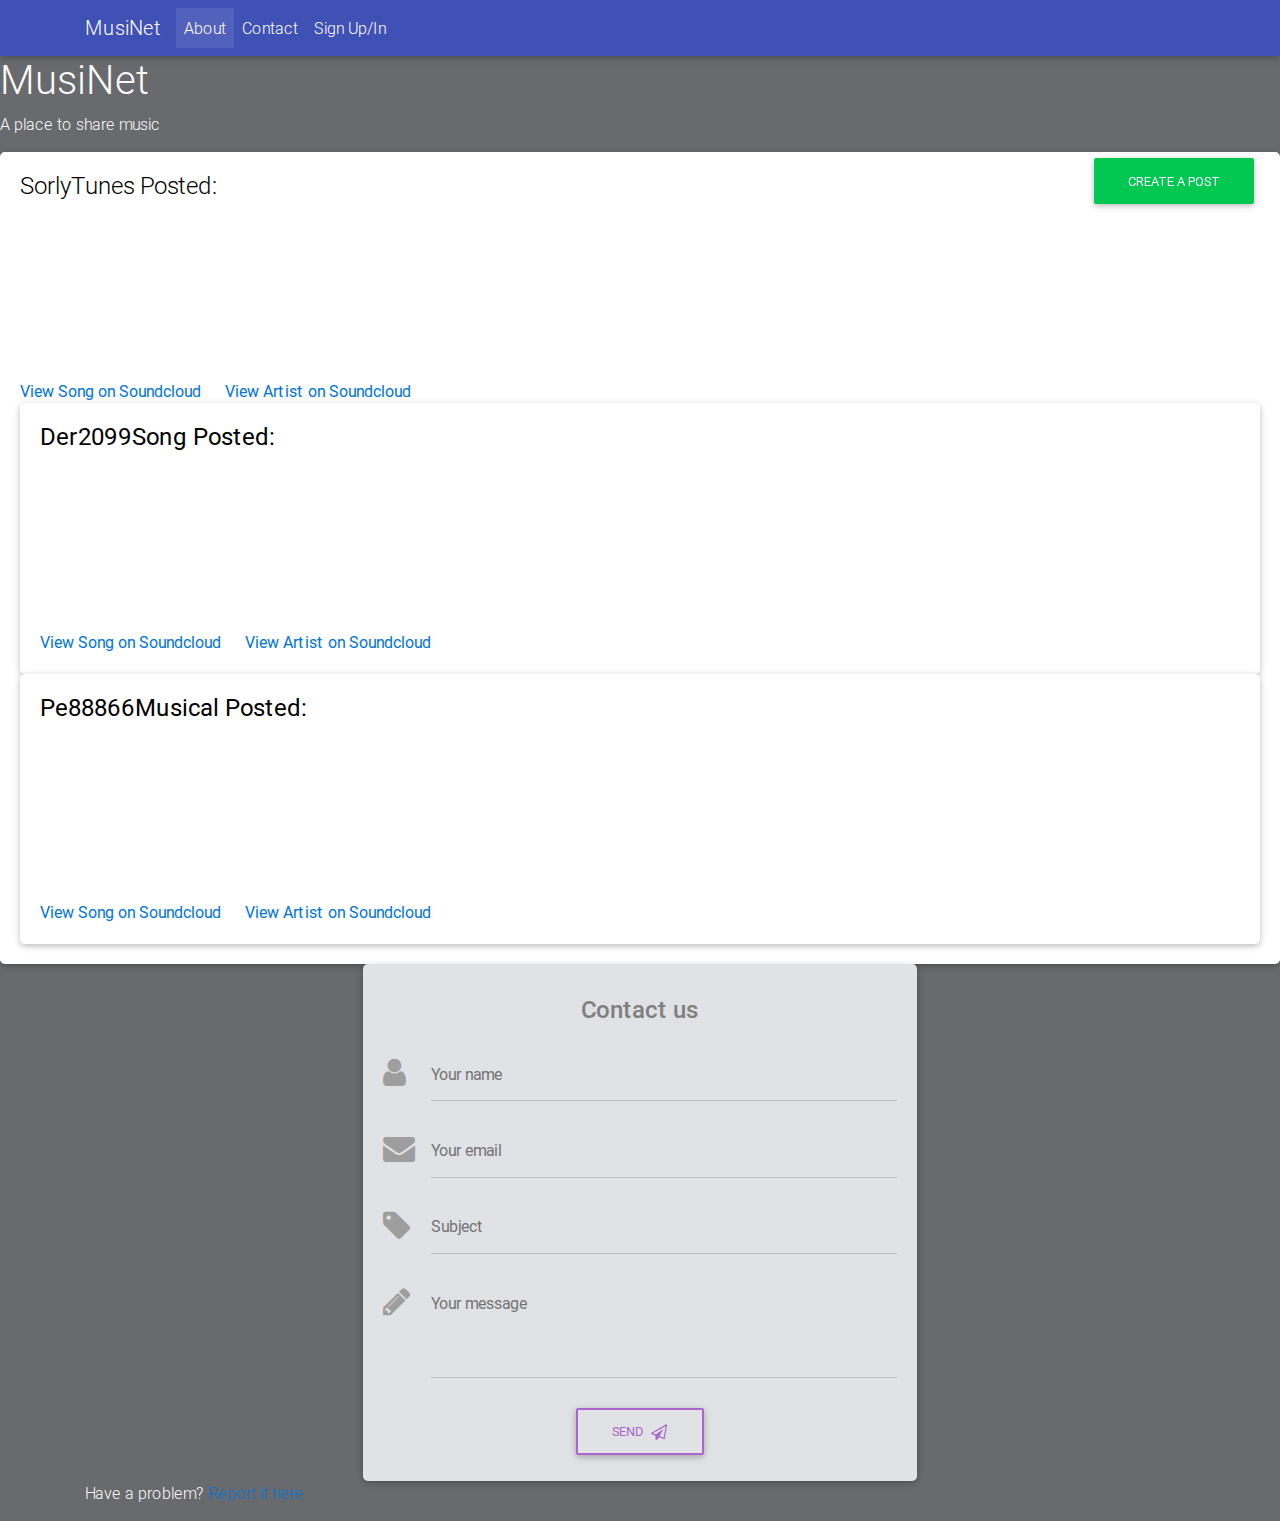
<file: index.html>
<!DOCTYPE html>
<html>
<head>
	<head>
    <meta charset="utf-8">
    <meta name="viewport" content="width=device-width, initial-scale=1, shrink-to-fit=no">
    <meta http-equiv="x-ua-compatible" content="ie=edge">
    <title>MusiNet</title>
    <!-- Font Awesome -->
    <link rel="stylesheet" href="https://maxcdn.bootstrapcdn.com/font-awesome/4.7.0/css/font-awesome.min.css">
    <!-- Bootstrap core CSS -->
    <link href="css/bootstrap.min.css" rel="stylesheet">
    <!-- Material Design Bootstrap -->
    <link href="css/mdb.min.css" rel="stylesheet">
    <!-- Your custom styles (optional) -->
    <link href="css/style.css" rel="stylesheet">
</head>
<body>
<!--Main Navigation-->
    <header>

        <!--Navbar-->
        <nav class="navbar navbar-expand-lg navbar-dark indigo" id="navbarcolor">
            <div class="container">

                <!-- Navbar brand -->
                <a class="navbar-brand" href="index.html">MusiNet</a>

                <!-- Collapse button -->
                <button class="navbar-toggler" type="button" data-toggle="collapse" data-target="#navbarSupportedContent" aria-controls="navbarSupportedContent"
                    aria-expanded="false" aria-label="Toggle navigation"><span class="navbar-toggler-icon"></span></button>

                <!-- Collapsible content -->
                <div class="collapse navbar-collapse" id="navbarSupportedContent">

                    <!-- Links -->
                    <ul class="navbar-nav mr-auto">
                        <li class="nav-item active">
                            <a class="nav-link" href="about.html">About <span class="sr-only">(current)</span></a>
                        </li>
                        <li class="nav-item">
                            <a class="nav-link" href="#contact">Contact<span class="sr-only">(current)</span></a>
                        </li>

                        

                        <li class="nav-item">
                            <a class="nav-link" href="signup.html">Sign Up/In<span class="sr-only">(current)</span></a>
                        </li>

                            </div>
                        </li>

                    </ul>
                    <!-- Links -->

                    
                </div>
                <!-- Collapsible content -->

            </div>
        </nav>
        <!--/.Navbar-->

    </header>
    <!--Main Navigation-->
<!--/.Navbar blue color-->
<h1>MusiNet</h1>
<p>A place to share music</p>
<!-- Indicates a successful or positive action -->
<a href="postcreate.html"><button type="button" class="btn btn-success btnpos">Create a Post</button></a>
<!--Panel-->
<div class="card card-body" id="text1">
    <h4 class="card-title">SorlyTunes Posted:</h4>
   <iframe class="card-text" width="100%" height="166" scrolling="no" frameborder="no" src="https://w.soundcloud.com/player/?url=https%3A//api.soundcloud.com/tracks/305213246&color=%23e691d9&auto_play=false&hide_related=false&show_comments=true&show_user=true&show_reposts=false&show_teaser=true"></iframe>
    <div class="flex-row">
        <a href="https://soundcloud.com/ujico/pixelgalaxy" class="card-link">View Song on Soundcloud</a>
        <a href="https://soundcloud.com/ujico" class="card-link">View Artist on Soundcloud</a>
    </div>

    <div class="card card-body" id="text1">
    <h4 class="card-title">Der2099Song Posted:</h4>
   <iframe class="card-text" width="100%" height="166" scrolling="no" frameborder="no" allow="autoplay" src="https://w.soundcloud.com/player/?url=https%3A//api.soundcloud.com/tracks/193331189&color=%23baf305&auto_play=false&hide_related=false&show_comments=true&show_user=true&show_reposts=false&show_teaser=true"></iframe>
    <div class="flex-row">
        <a href="https://soundcloud.com/meganeko/2-milkshake" class="card-link">View Song on Soundcloud</a>
        <a href="https://soundcloud.com/meganeko" class="card-link">View Artist on Soundcloud</a>
    </div>
</div>
 <div class="card card-body" id="text1">
    <h4 class="card-title">Pe88866Musical Posted:</h4>
   <iframe width="100%" height="166" scrolling="no" frameborder="no" allow="autoplay" src="https://w.soundcloud.com/player/?url=https%3A//api.soundcloud.com/tracks/253186010&color=%233c7474&auto_play=false&hide_related=false&show_comments=true&show_user=true&show_reposts=false&show_teaser=true"></iframe>
    <div class="flex-row">
        <a href="https://soundcloud.com/meganeko/tak-pae-ki-meganeko-remix" class="card-link">View Song on Soundcloud</a>
        <a href="https://soundcloud.com/meganeko" class="card-link">View Artist on Soundcloud</a>
    </div>
</div>

</div>
</div>

<!--/.Panel-->
 <!-- SCRIPTS -->
    <!-- JQuery -->
    <script type="text/javascript" src="js/jquery-3.2.1.min.js"></script>
    <!-- Bootstrap tooltips -->
    <script type="text/javascript" src="js/popper.min.js"></script>
    <!-- Bootstrap core JavaScript -->
    <script type="text/javascript" src="js/bootstrap.min.js"></script>
    <!-- MDB core JavaScript -->
    <script type="text/javascript" src="js/mdb.min.js"></script> 



<div class="container" id="curve">
  <div class="row">
    <div class="col">
      
    </div>
    <div class="card card-body cardcolor" id="text1">
    <h4 class="card-title"></h4>

   <!-- Material form contact -->
<a name="contact"><form class="contactform"> 
    <p class="h4 text-center mb-4" id="contactus">Contact us</p>

    <!-- Material input text -->
    <div class="md-form">
        <i class="fa fa-user prefix grey-text"></i>
        <input type="text" id="materialFormContactNameEx" class="form-control">
        <label for="materialFormContactNameEx">Your name</label>
    </div>

    <!-- Material input email -->
    <div class="md-form">
        <i class="fa fa-envelope prefix grey-text"></i>
        <input type="email" id="materialFormContactEmailEx" class="form-control">
        <label for="materialFormContactEmailEx">Your email</label>
    </div>
    
    <!-- Material input subject -->
    <div class="md-form">
        <i class="fa fa-tag prefix grey-text"></i>
        <input type="text" id="materialFormContactSubjectEx" class="form-control">
        <label for="materialFormContactSubjectEx">Subject</label>
    </div>
    
    <!-- Material textarea message -->
    <div class="md-form">
        <i class="fa fa-pencil prefix grey-text"></i>
        <textarea type="text" id="materialFormContactMessageEx" class="form-control md-textarea" rows="3"></textarea>
        <label for="materialFormContactMessageEx">Your message</label>
    </div>

    <div class="text-center mt-4">
        <button class="btn btn-outline-secondary" type="submit">Send<i class="fa fa-paper-plane-o ml-2"></i></button>
    </div>
</form></a>
<!-- Material form contact -->
    </div>
    <div class="col">
      
    </div>
  </div>
    
    

   
    	<p>Have a problem? <a href="report.html">Report it here</a></p></div>

      
</body>
</html>
</file>
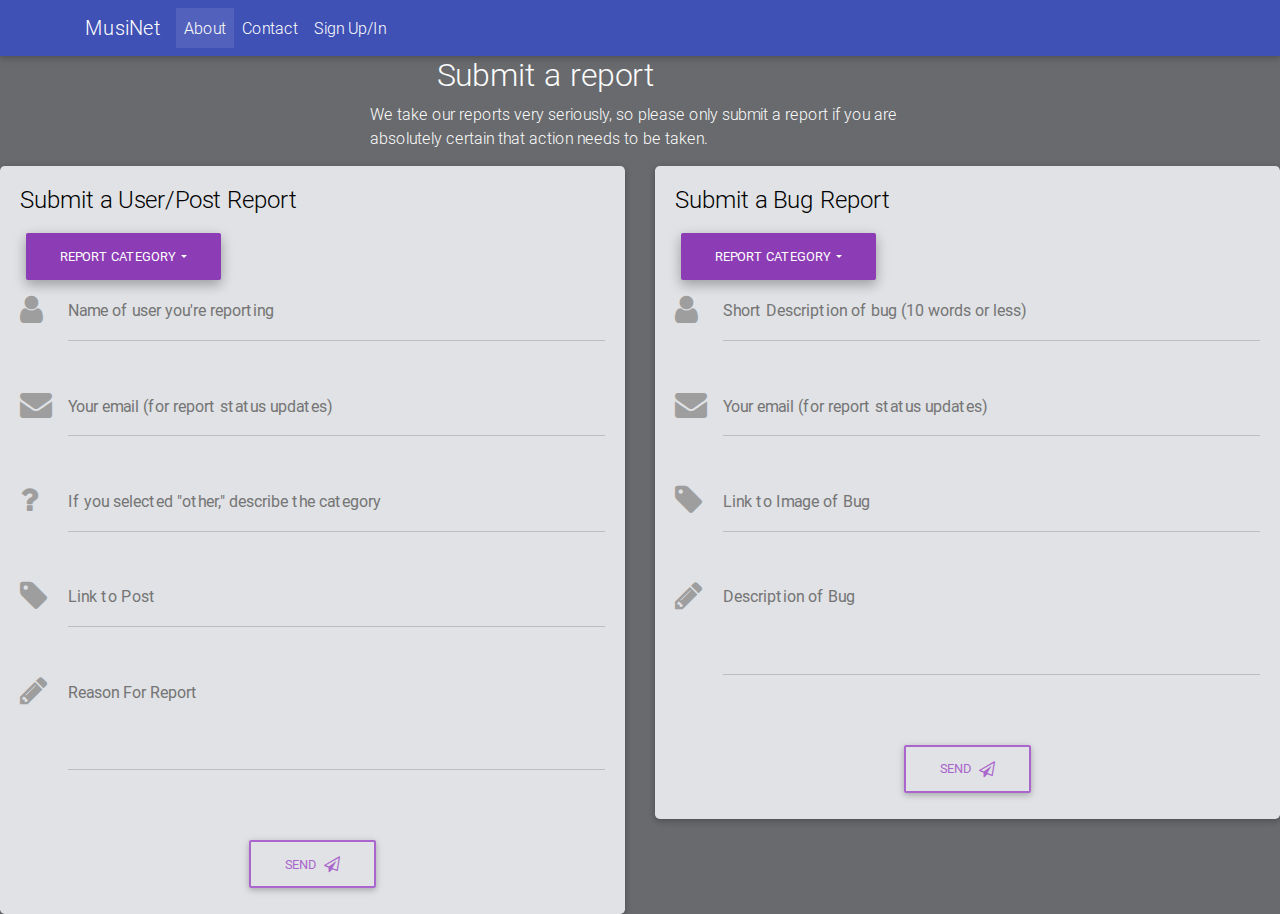
<file: report.html>
<!DOCTYPE html>
<html>
<head>
	<title></title>
	<meta charset="utf-8">
    <meta name="viewport" content="width=device-width, initial-scale=1, shrink-to-fit=no">
    <meta http-equiv="x-ua-compatible" content="ie=edge">
	    <!-- Font Awesome -->
    <link rel="stylesheet" href="https://maxcdn.bootstrapcdn.com/font-awesome/4.7.0/css/font-awesome.min.css">
    <!-- Bootstrap core CSS -->
    <link href="css/bootstrap.min.css" rel="stylesheet">
    <!-- Material Design Bootstrap -->
    <link href="css/mdb.min.css" rel="stylesheet">
    <!-- Your custom styles (optional) -->
    <link href="css/style.css" rel="stylesheet">
</head>
<body>
    <!--Main Navigation-->
    <header>

        <!--Navbar-->
        <nav class="navbar navbar-expand-lg navbar-dark indigo" id="navbarcolor">
            <div class="container">

                <!-- Navbar brand -->
                <a class="navbar-brand" href="index.html">MusiNet</a>

                <!-- Collapse button -->
                <button class="navbar-toggler" type="button" data-toggle="collapse" data-target="#navbarSupportedContent" aria-controls="navbarSupportedContent"
                    aria-expanded="false" aria-label="Toggle navigation"><span class="navbar-toggler-icon"></span></button>

                <!-- Collapsible content -->
                <div class="collapse navbar-collapse" id="navbarSupportedContent">

                    <!-- Links -->
                    <ul class="navbar-nav mr-auto">
                        <li class="nav-item active">
                            <a class="nav-link" href="about.html">About <span class="sr-only">(current)</span></a>
                        </li>
                        <li class="nav-item">
                            <a class="nav-link" href="#contact">Contact<span class="sr-only">(current)</span></a>
                        </li>

                       

                        <li class="nav-item">
                            <a class="nav-link" href="signup.html">Sign Up/In<span class="sr-only">(current)</span></a>
                        </li>

                            </div>
                        </li>

                    </ul>
                    <!-- Links -->

                    
                </div>
                <!-- Collapsible content -->

            </div>
        </nav>
        <!--/.Navbar-->
        <div class="row">
  <div class="col-sm-4"><h2></h2></div>
  <div class="col-sm-8"><h2>Submit a report</h2></div>
</div>


<div class="container">
  <div class="row">
    <div class="col">
      
    </div>
    <div class="col-6">
     <p>We take our reports very seriously, so please only submit a report if you are absolutely certain that action needs to be taken.</p>
    </div>
    <div class="col">
    
    </div>
  </div>
</div>

        
    
<!-- Columns are always 50% wide, on mobile and desktop -->
<div class="row">
  <div class="col-6"> 
    <div class="card card-body cardcolor" id="text1">
    <h4 class="card-title">Submit a User/Post Report</h4>
  <div class="dropdown show">
  <a class="btn btn-secondary dropdown-toggle" href="#" role="button" id="dropdownMenuLink" data-toggle="dropdown" aria-haspopup="true" aria-expanded="false">
    Report Category  </a>

  <div class="dropdown-menu" aria-labelledby="dropdownMenuButton">
    <a class="dropdown-item" href="#">Innapropriate Username</a>
    <a class="dropdown-item" href="#">Innapropriate Song Name</a>
    <a class="dropdown-item" href="#">Innapropriate Song Content</a>
    <a class="dropdown-item" href="#">Other</a>
  </div>
</div>


    <!-- Material input text -->
    <div class="md-form">

        <i class="fa fa-user prefix grey-text"></i>
        <input type="text" id="materialFormContactNameEx" class="form-control">
        <label for="materialFormContactNameEx">Name of user you're reporting</label>
    </div>

    <!-- Material input email -->
    <div class="md-form">
        <i class="fa fa-envelope prefix grey-text"></i>
        <input type="email" id="materialFormContactEmailEx" class="form-control">
        <label for="materialFormContactEmailEx">Your email (for report status updates)</label>
    </div>

    <!-- Material input text -->
    <div class="md-form">
        <i class="fa fa-question prefix grey-text"></i>
        <input type="text" id="materialFormContactNameEx" class="form-control">
        <label for="materialFormContactNameEx">If you selected "other," describe the category</label>
    </div>
    
    <!-- Material input subject -->
    <div class="md-form">
        <i class="fa fa-tag prefix grey-text"></i>
        <input type="text" id="materialFormContactSubjectEx" class="form-control">
        <label for="materialFormContactSubjectEx">Link to Post</label>
    </div>
    
    <!-- Material textarea message -->
    <div class="md-form">
        <i class="fa fa-pencil prefix grey-text"></i>
        <textarea type="text" id="materialFormContactMessageEx" class="form-control md-textarea" rows="3"></textarea>
        <label for="materialFormContactMessageEx">Reason For Report</label>
    </div>


    <div class="text-center mt-4">
        <button class="btn btn-outline-secondary" type="submit">Send<i class="fa fa-paper-plane-o ml-2"></i></button>
    </div>
</form></a>
<!-- Material form contact -->
</div>
</div>
<!-- second form starts -->
  <div class="col-6"><div class="card card-body cardcolor" id="text1">
    <h4 class="card-title">Submit a Bug Report</h4>
  <div class="dropdown show">
  <a class="btn btn-secondary dropdown-toggle" href="#" role="button" id="dropdownMenuLink" data-toggle="dropdown" aria-haspopup="true" aria-expanded="false">
    Report Category  </a>

  <div class="dropdown-menu" aria-labelledby="dropdownMenuButton">
    <a class="dropdown-item" href="#">Error Keeps Appearing</a>
    <a class="dropdown-item" href="#">Unable to Comment/Like a post</a>
    <a class="dropdown-item" href="#">Unable to Create a User</a>
    <a class="dropdown-item" href="#">Account Verification/Password Reset Email Not Showing Up</a>
    <a class="dropdown-item" href="#">Other</a>
  </div>
</div>


    <!-- Material input text -->
    <div class="md-form">
        <i class="fa fa-user prefix grey-text"></i>
        <input type="text" id="materialFormContactNameEx" class="form-control">
        <label for="materialFormContactNameEx">Short Description of bug (10 words or less)</label>
    </div>

    <!-- Material input email -->
    <div class="md-form">
        <i class="fa fa-envelope prefix grey-text"></i>
        <input type="email" id="materialFormContactEmailEx" class="form-control">
        <label for="materialFormContactEmailEx">Your email (for report status updates)</label>
    </div>
    
    <!-- Material input subject -->
    <div class="md-form">
        <i class="fa fa-tag prefix grey-text"></i>
        <input type="text" id="materialFormContactSubjectEx" class="form-control">
        <label for="materialFormContactSubjectEx">Link to Image of Bug</label>
    </div>
    
    <!-- Material textarea message -->
    <div class="md-form">
        <i class="fa fa-pencil prefix grey-text"></i>
        <textarea type="text" id="materialFormContactMessageEx" class="form-control md-textarea" rows="3"></textarea>
        <label for="materialFormContactMessageEx">Description of Bug</label>
    </div>

    <div class="text-center mt-4">
        <button class="btn btn-outline-secondary" type="submit">Send<i class="fa fa-paper-plane-o ml-2"></i></button>
    </div>
</form></a></div>
</div>

       



    
	
<script type="text/javascript" src="js/jquery-3.2.1.min.js"></script>
    <!-- Bootstrap tooltips -->
    <script type="text/javascript" src="js/popper.min.js"></script>
    <!-- Bootstrap core JavaScript -->
    <script type="text/javascript" src="js/bootstrap.min.js"></script>
    <!-- MDB core JavaScript -->
    <script type="text/javascript" src="js/mdb.min.js"></script> 
</body>
</html>
</file>
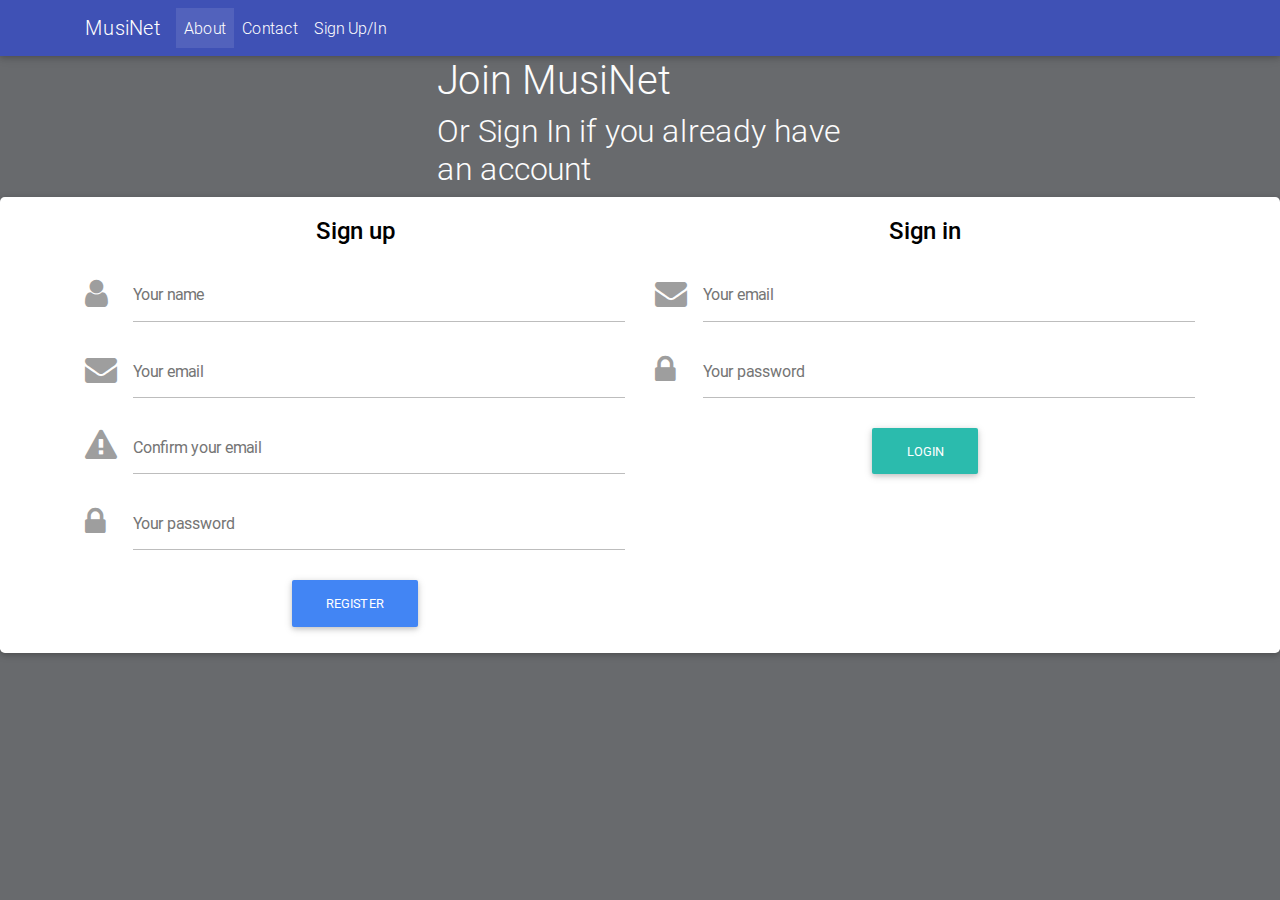
<file: signup.html>
<!DOCTYPE html>
<html>
<head>

    <title></title>
    <meta charset="utf-8">
    <meta name="viewport" content="width=device-width, initial-scale=1, shrink-to-fit=no">
    <meta http-equiv="x-ua-compatible" content="ie=edge">
    <title>MusiNet: Sign Up/In</title>

    <!-- Font Awesome -->
    <link rel="stylesheet" href="https://maxcdn.bootstrapcdn.com/font-awesome/4.7.0/css/font-awesome.min.css">
    <!-- Bootstrap core CSS -->
    <link href="css/bootstrap.min.css" rel="stylesheet">
    <!-- Material Design Bootstrap -->
    <link href="css/mdb.min.css" rel="stylesheet">
    <!-- Your custom styles (optional) -->
    <link href="css/style.css" rel="stylesheet">
</head>
<body>
    <!--Main Navigation-->
    <header>

        <!--Navbar-->
        <nav class="navbar navbar-expand-lg navbar-dark indigo" id="navbarcolor">
            <div class="container">

                <!-- Navbar brand -->
                <a class="navbar-brand" href="index.html">MusiNet</a>

                <!-- Collapse button -->
                <button class="navbar-toggler" type="button" data-toggle="collapse" data-target="#navbarSupportedContent" aria-controls="navbarSupportedContent"
                    aria-expanded="false" aria-label="Toggle navigation"><span class="navbar-toggler-icon"></span></button>

                <!-- Collapsible content -->
                <div class="collapse navbar-collapse" id="navbarSupportedContent">

                    <!-- Links -->
                    <ul class="navbar-nav mr-auto">
                        <li class="nav-item active">
                            <a class="nav-link" href="about.html">About <span class="sr-only">(current)</span></a>
                        </li>
                        <li class="nav-item">
                            <a class="nav-link" href="#contact">Contact<span class="sr-only">(current)</span></a>
                        </li>

                        

                        <li class="nav-item">
                            <a class="nav-link" href="signup.html">Sign Up/In<span class="sr-only">(current)</span></a>
                        </li>

                            </div>
                        </li>

                    </ul>
                    <!-- Links -->

                    
                </div>
                <!-- Collapsible content -->

            </div>
        </nav>
        <!--/.Navbar-->

    </header>
    <!--Main Navigation-->
<!--/.Navbar blue color-->
<div class="row">
    <div class="col">
     
    </div>
    <div class="col">
       <h1>Join MusiNet</h1>
       <h2>Or Sign In if you already have an account</h2>
    </div>
    <div class="col">
      
    </div>
  </div>
</div>
<div class="card card-body" id="text1">
    
   


<div class="container">
  <div class="row">
    <div class="col">
    <form>
    <p class="h4 text-center mb-4">Sign up</p>

    <!-- Material input text -->
    <div class="md-form">
        <i class="fa fa-user prefix grey-text"></i>
        <input type="text" id="materialFormRegisterNameEx" class="form-control">
        <label for="materialFormRegisterNameEx">Your name</label>
    </div>

    <!-- Material input email -->
    <div class="md-form">
        <i class="fa fa-envelope prefix grey-text"></i>
        <input type="email" id="materialFormRegisterEmailEx" class="form-control">
        <label for="materialFormRegisterEmailEx">Your email</label>
    </div>

    <!-- Material input email -->
    <div class="md-form">
        <i class="fa fa-exclamation-triangle prefix grey-text"></i>
        <input type="email" id="materialFormRegisterConfirmEx" class="form-control">
        <label for="materialFormRegisterConfirmEx">Confirm your email</label>
    </div>

    <!-- Material input password -->
    <div class="md-form">
        <i class="fa fa-lock prefix grey-text"></i>
        <input type="password" id="materialFormRegisterPasswordEx" class="form-control">
        <label for="materialFormRegisterPasswordEx">Your password</label>
    </div>

    <div class="text-center mt-4">
        <button class="btn btn-primary" type="submit">Register</button>
    </div>
</form>
    </div>
    <div class="col">
      <form>
    <p class="h4 text-center mb-4">Sign in</p>

    <!-- Material input email -->
    <div class="md-form">
        <i class="fa fa-envelope prefix grey-text"></i>
        <input type="email" id="materialFormLoginEmailEx" class="form-control">
        <label for="materialFormLoginEmailEx">Your email</label>
    </div>

    <!-- Material input password -->
    <div class="md-form">
        <i class="fa fa-lock prefix grey-text"></i>
        <input type="password" id="materialFormLoginPasswordEx" class="form-control">
        <label for="materialFormLoginPasswordEx">Your password</label>
    </div>

    <div class="text-center mt-4">
        <button class="btn btn-default" type="submit">Login</button>
    </div>
</form>
    </div>
  </div>
</div>
  <!-- SCRIPTS -->
    <!-- JQuery -->
    <script type="text/javascript" src="js/jquery-3.2.1.min.js"></script>
    <!-- Bootstrap tooltips -->
    <script type="text/javascript" src="js/popper.min.js"></script>
    <!-- Bootstrap core JavaScript -->
    <script type="text/javascript" src="js/bootstrap.min.js"></script>
    <!-- MDB core JavaScript -->
    <script type="text/javascript" src="js/mdb.min.js"></script> 
</body>
</html>
</file>
<file: css/style.css>
body{
	background-color:rgb(104, 106, 109);
	color:rgb(252, 252, 252);
}
#text1{
	color:black;
}
.contactform{
	background-color:rgb(224, 226, 229);
}
#contactus{
	color:gray;
}
#navbarcolor{
	background-color:rgb(119, 121, 124);
}
#curve{
	border-radius: 25px;

}
.cardcolor{
	background-color:rgb(224, 226, 229);
}
.btnpos{
	position:absolute;
	float:right;
	right:20px;
}
.cardpos{
	top:15px;
	right:276px;
}
</file>
